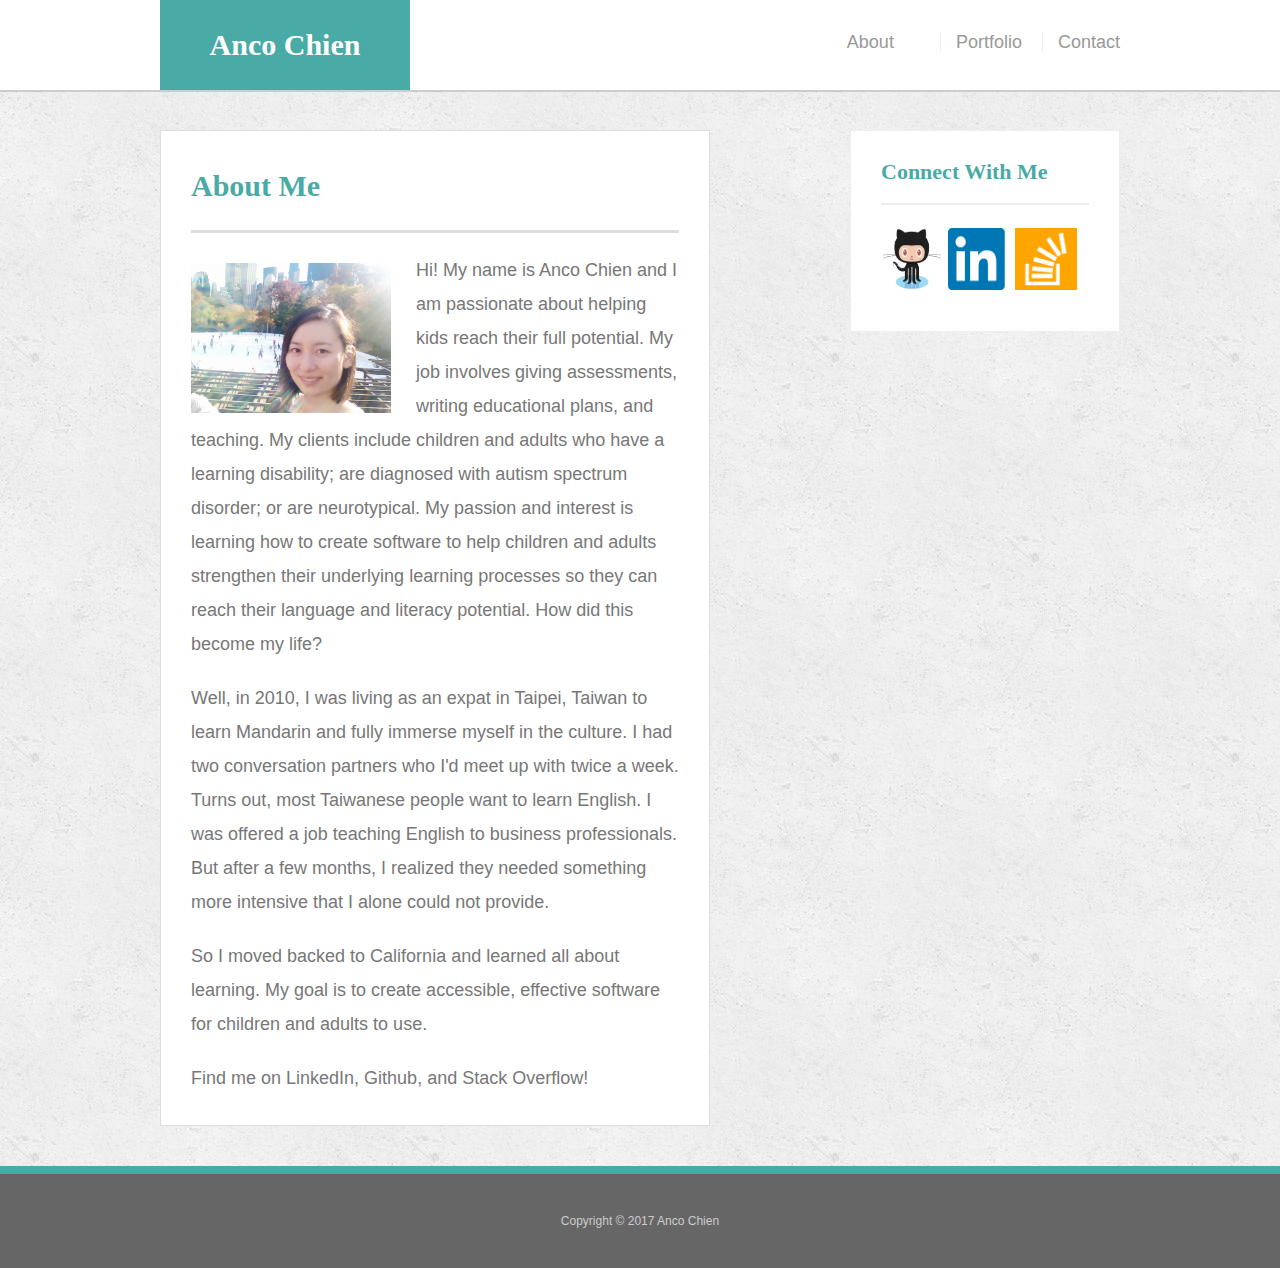
<file: index.html>
<!DOCTYPE html>
<html lang="en-us">

<head>
	<meta charset="UTF-8">
	<title>About | Anco Chien</title>
		<meta name= "viewport" content="width=device-width, initial-scale=1">
		<!-- Don't forget the css reset at top of link rel -->
		<link rel="stylesheet" type="text/css" href="assets/css/reset.css"> 
	<link rel="stylesheet" type="text/css" href="assets/css/style.css">
</head>
	
<body>
	
	<header id="masthead"> 
	<!-- next, you need a div to contain name logo and three links -->
		<div class="container">  
			<a href="index.html" id="logo">Anco Chien</a>
			
			<nav>
				<a href="index.html">About<a/>
				<a href="portfolio.html">Portfolio</a>
				<a href="contact.html">Contact</a>
			</nav>
		</div>
	</header>
<!-- now need a div for main container -->
	<div id="main-container" class= "container">
	<!-- id "main-container to style the big box; class "container"... -->
		<section class="main-section">
			<h1>About Me</h1>
		
			<img src="assets/images/anco.jpeg" width="375" height="300" class="auth-image" alt="Anco">
			
			<p>Hi! My name is Anco Chien and I am passionate about helping kids reach their full potential. My job involves giving assessments, writing educational plans, and teaching. My clients include children and adults who have a learning disability; are diagnosed with autism spectrum disorder; or are neurotypical. My passion and interest is learning how to create software to help children and adults strengthen their underlying learning processes so they can reach their language and literacy potential. How did this become my life?</p>
			
			<p>Well, in 2010, I was living as an expat in Taipei, Taiwan to learn Mandarin and fully immerse myself in the culture. I had two conversation partners who I'd meet up with twice a week. Turns out, most Taiwanese people want to learn English. I was offered a job teaching English to business professionals. But after a few months, I realized they needed something more intensive that I alone could not provide.</p>

			<p>So I moved backed to California and learned all about learning. My goal is to create accessible, effective software for children and adults to use.</p>
			
			<p>Find me on LinkedIn, Github, and Stack Overflow!</p>
			</section>	
			
		<section class="sidebar">
			<div id="connect">
				<h2>Connect With Me</h2>

				<a href="https://github.com/g-anico"><img src="assets/images/github.jpg" class="social" alt="GitHub" /></a>
				<a href="https://www.linkedin.com/in/anco-chien-5611a4137/"><img src="assets/images/linkedin.png" class="social" alt="LinkedIn" /></a>
				<a href="#"><img src="assets/images/stackoverflow-128.png" class="social" alt="Stack Overflow" /></a>
			</div>
		</section>	
	</div>	
			
			<footer>
				<div class="container">
				Copyright &copy; 2017 Anco Chien
				</div>
			</footer>	
	</body>

</html>
</file>
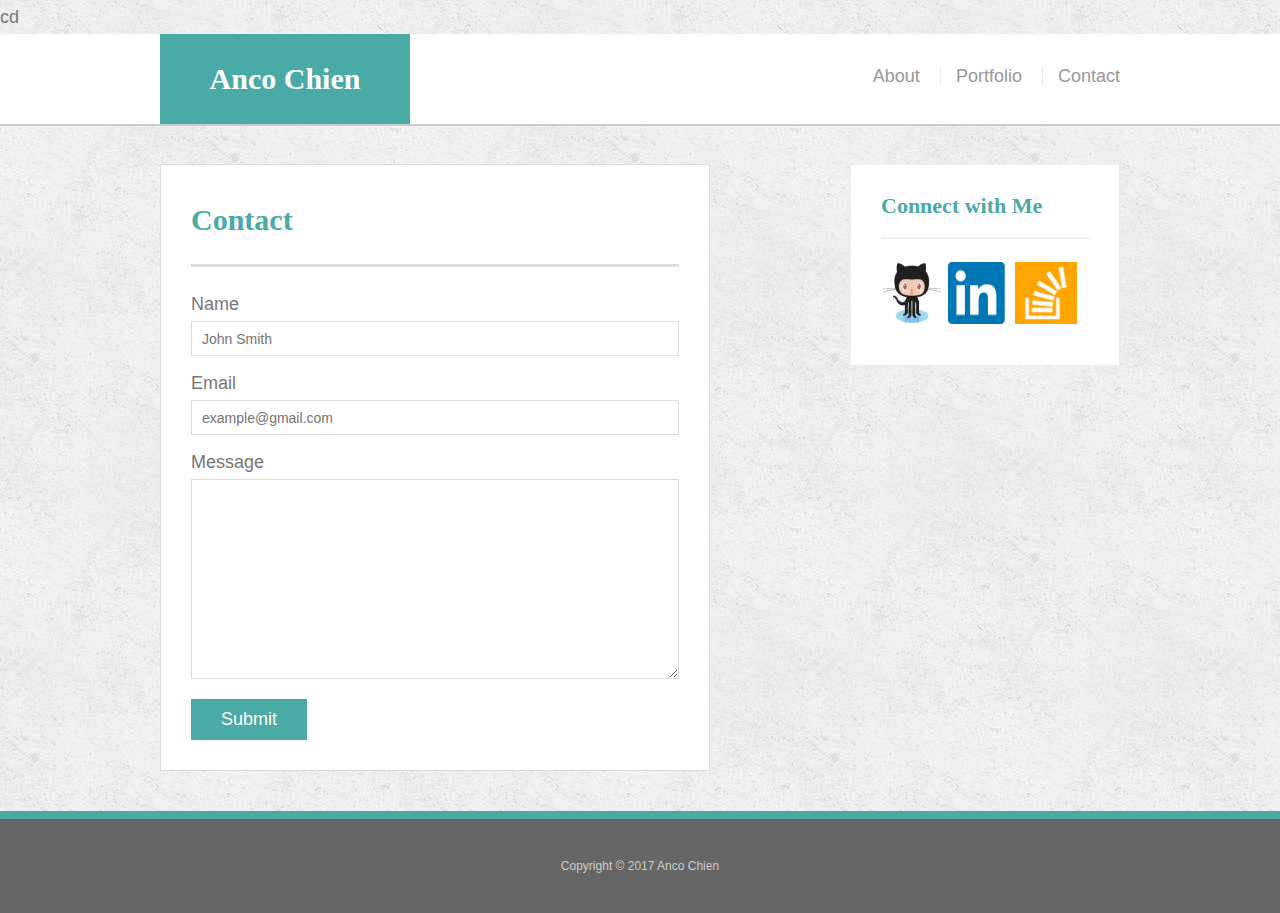
<file: contact.html>
cd<!doctype html>
<html lang="en-us">

<head>
  <meta charset="UTF-8">
  <title>Contact | Anco Chien</title>
  <meta name= "viewport" content="width=device-width, initial-scale=1">
  <link rel="stylesheet" type="text/css" href="assets/css/reset.css">
  <link rel="stylesheet" type="text/css" href="assets/css/style.css">
</head>

<body>

  <header id="masthead">
    <div class="container">
      <a href="index.html" id="logo">Anco Chien</a>
      <nav>
        <a href="index.html">About</a>
        <a href="portfolio.html">Portfolio</a>
        <a href="contact.html">Contact</a>
      </nav>
    </div>
  </header>

  <div id="main-container" class="container">
    <section class="main-section">
      <h1>Contact</h1>

      <form id="contact-form">
        <ul>
          <li>
            <label for="name">Name</label>
            <input type="text" id="name" name="name" placeholder="John Smith" required="required">
          </li>
          <li>
            <label for="email">Email</label>
            <input type="email" id="email" name="email" placeholder="example@gmail.com" required="required">
          </li>
          <li>
            <label for="message">Message</label>
            <textarea id="message" name="message" required="required"></textarea>
          </li>
        </ul>
        <input type="submit">
      </form>

    </section>

    <section class="sidebar">
      <div id="connect">
        <h2>Connect with Me</h2>

        <a href="https://github.com/g-anico"><img src="assets/images/github.jpg" class="social" alt="GitHub" /></a>
        <a href="https://www.linkedin.com/in/anco-chien-5611a4137/"><img src="assets/images/linkedin.png" class="social" alt="LinkedIn" /></a>
        <a href="#"><img src="assets/images/stackoverflow-128.png" class="social" alt="Stack Overflow" /></a>
      </div>
    </section>
  </div>

  <footer>
    <div class="container">
      Copyright &copy; 2017 Anco Chien
    </div>
  </footer>
</body>

</html>
</file>
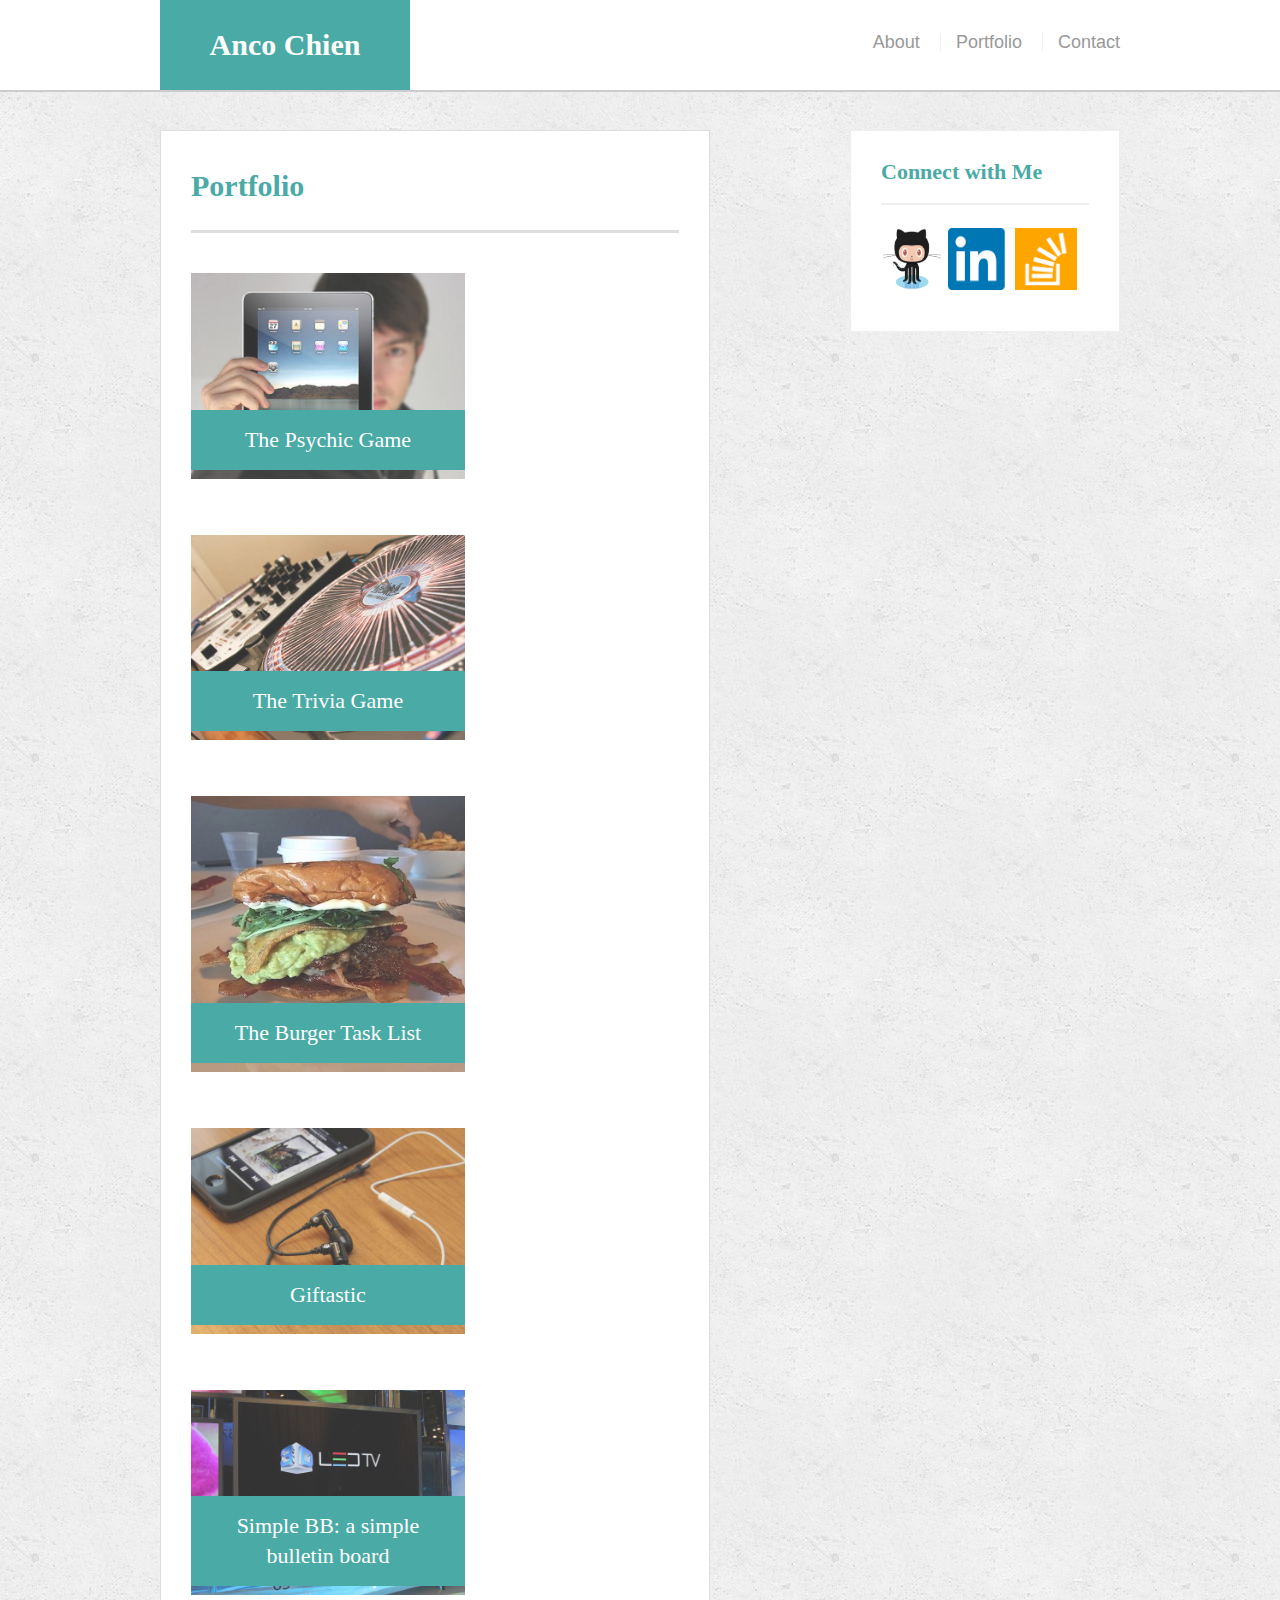
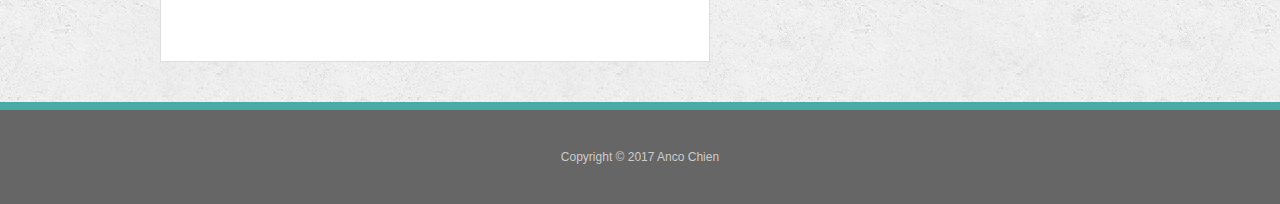
<file: portfolio.html>
<!doctype html>
<html lang="en-us">

<head>
  <meta charset="UTF-8">
  <title>Portfolio | Anco Chien</title>
  <meta name= "viewport" content="width=device-width, initial-scale=1">
  <link rel="stylesheet" type="text/css" href="assets/css/reset.css">
  <link rel="stylesheet" type="text/css" href="assets/css/style.css">
</head>

<body>

  <header id="masthead">
    <div class="container">
      <a href="index.html" id="logo">Anco Chien</a>
      <nav>
        <a href="index.html">About</a>
        <a href="portfolio.html">Portfolio</a>
        <a href="contact.html">Contact</a>
      </nav>
    </div>
  </header>

  <div id="main-container" class="container">
    <section class="main-section">
      <h1>Portfolio</h1>

      <div class="work">
        <a href="https://g-anico.github.io/Psychic-Game/"><img src="assets/images/technics-q-c-640-480-1.jpg" alt="hangman"></a>

        <h3>The Psychic Game</h3>
      </div>




      <div class="work">

        <a href="https://g-anico.github.io/TriviaGame/"><img src="assets/images/technics-q-c-640-480-2.jpg" alt="Trivia Game"></a>

        <h3>The Trivia Game</h3>
      </div>



      <div class="work">
        <a href=" https://mysterious-river-33126.herokuapp.com/"><img src="assets/images/burger.jpg" alt="burger"></a>

        <h3>The Burger Task List</h3>
      </div>



      <div class="work">
        <a href=" https://g-anico.github.io/GifTastic/"><img src="assets/images/technics-q-c-640-480-7.jpg" alt="Rutgers Info Widget"></a>

        <h3>Giftastic</h3>
      </div>



      <div class="work">
        <a href="https://github.com/g-anico/simpleBB"><img src="assets/images/technics-q-c-640-480-9.jpg" alt="Rock Paper Scissors"></a>

        <h3>Simple BB: a simple bulletin board</h3>
      </div>

    </section>

    <section class="sidebar">
      <div id="connect">
        <h2>Connect with Me</h2>

        <a href="https://github.com/g-anico"><img src="assets/images/github.jpg" class="social" alt="GitHub" /></a>
        <a href="https://www.linkedin.com/in/anco-chien-5611a4137/"><img src="assets/images/linkedin.png" class="social" alt="LinkedIn" /></a>
        <a href="#"><img src="assets/images/stackoverflow-128.png" class="social" alt="Stack Overflow" /></a>
      </div>
    </section>
  </div>

  <footer>
    <div class="container">
      Copyright &copy; 2017 Anco Chien
    </div>
  </footer>
</body>

</html>
</file>
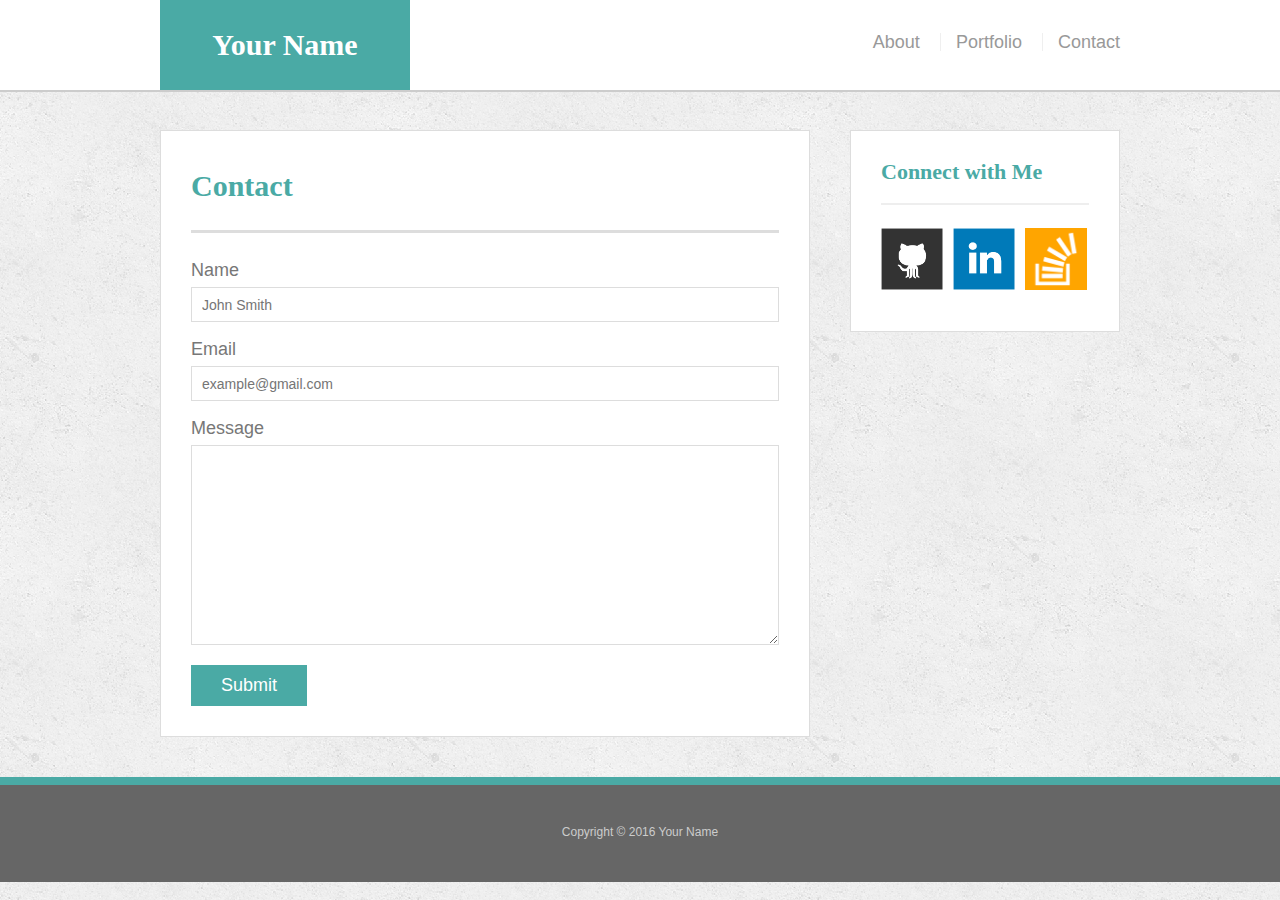
<file: bonus/hover-styles.html>
<!doctype html>
<html lang="en-us">

<head>
  <meta charset="UTF-8">
  <title>Hover Styling</title>
  <link rel="stylesheet" type="text/css" href="assets/css/reset.css">
  <link rel="stylesheet" type="text/css" href="assets/css/style.css">
</head>

<body>

  <header id="masthead">
    <div class="container">
      <a href="#" id="logo">Your Name</a>
      <nav>
        <a href="#">About</a>
        <a href="#">Portfolio</a>
        <a href="#">Contact</a>
      </nav>
    </div>
  </header>

  <div id="main-container" class="container">
    <section class="main-section">
      <h1>Contact</h1>

      <form id="contact-form">
        <ul>
          <li>
            <label for="name">Name</label>
            <input type="text" id="name" name="name" placeholder="John Smith" required="required">
          </li>
          <li>
            <label for="email">Email</label>
            <input type="email" id="email" name="email" placeholder="example@gmail.com" required="required">
          </li>
          <li>
            <label for="message">Message</label>
            <textarea id="message" name="message" required="required"></textarea>
          </li>
        </ul>
        <input type="submit">
      </form>

    </section>

    <section class="sidebar">
      <div id="connect">
        <h2>Connect with Me</h2>

        <img src="assets/images/github-128.png" class="social" alt="Github">
        <img src="assets/images/linkedin-128.png" class="social" alt="LinkedIn">
        <img src="assets/images/stackoverflow-128.png" class="social" alt="Stack Overflow">
      </div>
    </section>
  </div>

  <footer>
    <div class="container">
      Copyright &copy; 2016 Your Name
    </div>
  </footer>
</body>

</html>
</file>
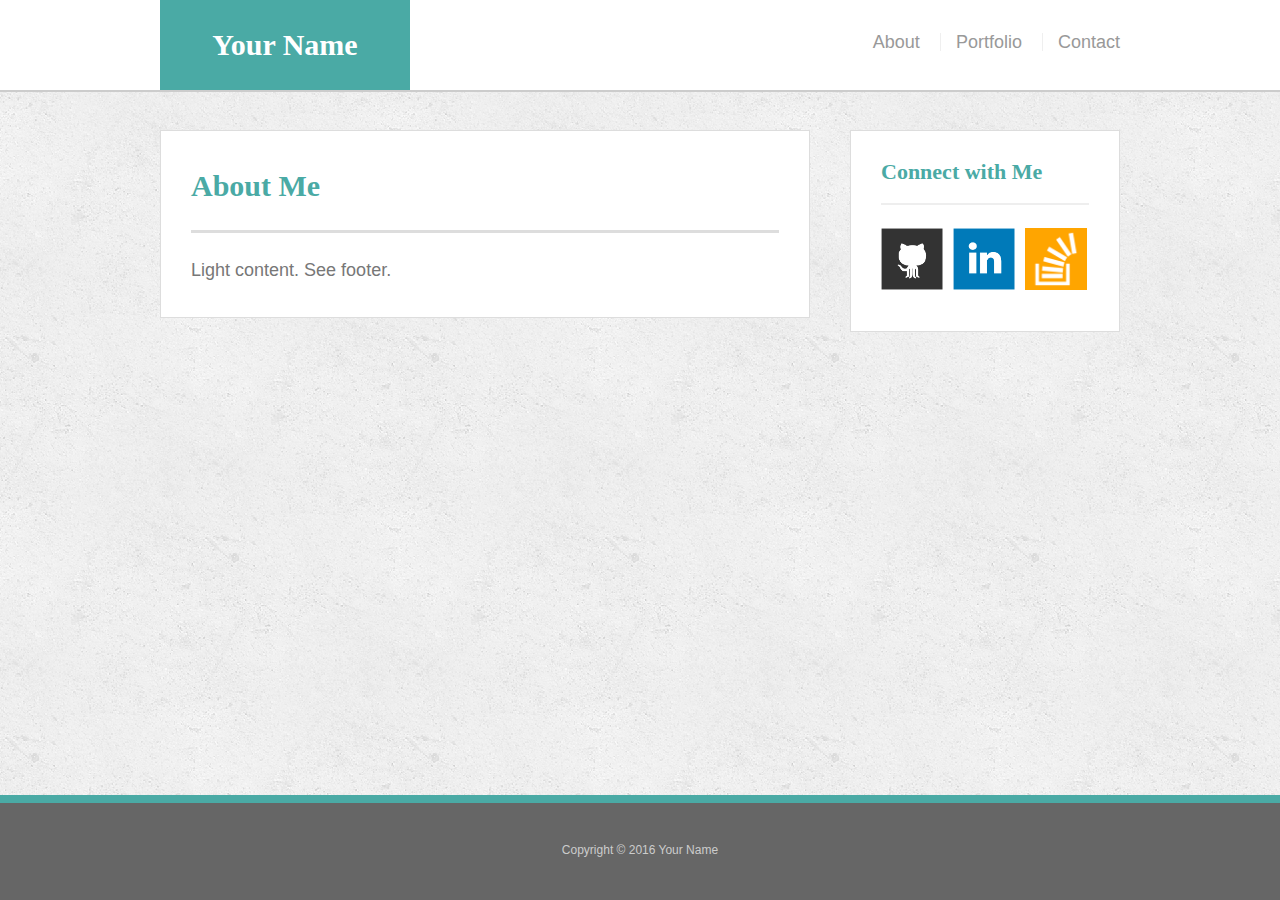
<file: bonus/sticky-footer.html>
<!doctype html>
<html lang="en-us">

<head>
  <meta charset="UTF-8">
  <title>Sticky Footer</title>
  <link rel="stylesheet" type="text/css" href="assets/css/reset.css">
  <link rel="stylesheet" type="text/css" href="assets/css/style.css">
</head>

<body>

  <header id="masthead">
    <div class="container">
      <a href="#" id="logo">Your Name</a>
      <nav>
        <a href="#">About</a>
        <a href="#">Portfolio</a>
        <a href="#">Contact</a>
      </nav>
    </div>
  </header>

  <div class="wrapper">
    <div id="main-container" class="container">
      <section class="main-section">
        <h1>About Me</h1>

        <p>Light content. See footer.</p>

      </section>

      <section class="sidebar">
        <div id="connect">
          <h2>Connect with Me</h2>

          <img src="assets/images/github-128.png" class="social" alt="Github">
          <img src="assets/images/linkedin-128.png" class="social" alt="LinkedIn">
          <img src="assets/images/stackoverflow-128.png" class="social" alt="Stack Overflow">
        </div>
      </section>

      <div class="push"></div>
    </div>
  </div>

  <footer>
    <div class="container">
      Copyright &copy; 2016 Your Name
    </div>
  </footer>
</body>

</html>
</file>
<file: assets/css/style.css>
body {
	font-family: Arial, "Helvetica Neue", Helvetica, sans-serif;
	font-size: 18px;
	line-height: 34px;
	color: #777;
	background: url("concrete_seamless.png");
}

* {
	box-sizing: border-box;
}

/* start hover styling */

#logo:hover,
input[type=submit]:hover {
  background: #5e7f7e;
}

nav a:hover {
  color: #5e7f7e;
}

.social:hover {
  cursor: pointer;
  opacity: 0.8;
}

/* end hover styling */

.container {
	width: 100%;
	max-width: 960px;
	margin: 0 auto;
	clear: both;
}


h1,
h2,
h3,
p {
	margin-bottom: 20px;
}

p:last-child {
	margin-bottom: 0;
}

h1,
h2,
h3 {
	font-family: Georgia, Times, "Times New Roman", serif;
	font-weight: 700;
	color: #4aaaa5;
}

h1{
	padding-bottom: 20px;
	font-size: 30px;
	line-height: 49px;
	border-bottom: 3px solid #ddd;
}

h2,
h3 {
	font-size: 22px;
}
/*now for the header*/
#masthead {
	position: fixed;
	z-index: 99;
	width: 100%;
	margin: 0 0 30px;
	overflow: auto;
	color: #fff;
	background: #fff;
	border-bottom: 2px solid #ccc;
}

#logo {
	float: left;
	width: 250px;
	height: 90px;
	font-family: Georgia, Times, "Times New Roman", serif;
	font-size: 30px;
	font-weight: 700;
	line-height: 90px;
	color: #fff;
	text-align: center;
	text-decoration: none;
	background: #4aaaa5;
}

nav {
	float: right;
	margin-top: 25px;
}

nav a {
	display: inline-block;
	padding-left: 15px;
	color: #999;
	margin-left: 15px;
	line-height: 18px;
	text-decoration: none;
	border-left: 1px solid #efefef;
}

nav a:first-child {
	border-left: 0 none;
}
/*now for the footer*/

footer {
	padding: 30px;
	clear: both;
	font-size: 12px;
	color: #fff;
	color: #ccc;
	text-align: center;
	background: #666;
	border-top: 8px solid #4aaaa5;
}

/*sidebar*/
.sidebar {
	float: right;
	width: 100%;
	max-width: 270px;
	padding: 30px;
	margin-bottom: 20px;
	background: #fff;
	border: 1px solid #eee;	
}

h3,
.sidebar h2 {
	padding-bottom: 20px;
	margin-bottom: 15px;
	line-height: 22px;
	border-bottom: 2px solid #eee;
}

.social {
	width: 62px;
	height: 62px;
	margin-top: 8px;
	margin-right: 5px;

}

.social:last-child {
	margin-right: 0;
}

#main-container {
	padding-top: 130px;
}

.main-section {
	float:left;
	width: 100%;
	max-width: 550px;						
	padding: 30px;
	margin: 0 0 40px;
	background: #fff;
	border: 1px solid #ddd;
}

/* Portfolio CSS!!! */
.work {
  position: relative;
  float: left;
  width: 274px;
  margin: 20px 0 25px;
  overflow: auto;
}

.work:nth-child(even) {
  margin-right: 40px;
}

.work img {
  width: 100%;
  border: 0 none;
  opacity: 0.8;
}

.work h3 {
  position: absolute;
  bottom: 20px;
  width: 100%;
  padding: 15px;
  margin-bottom: 0;
  font-weight: 300;
  line-height: 30px;
  color: #fff;
  text-align: center;
  background: #4aaaa5;
  border-bottom: 0;
}

.auth-image {
  float: left;
  width: 200px;
  height: auto;
  margin-top: 10px;
  margin-right: 25px;
}

/* contact page */

#contact-form ul {
  margin-bottom: 20px;
}

#contact-form li {
  margin-bottom: 10px;
}

label,
input[type=text],
input[type=email],
textarea {
  display: block;
  width: 100%;
}

input[type=text],
input[type=email],
textarea {
  height: 35px;
  padding: 0 10px;
  font-size: 14px;
  border: 1px solid #ddd;
}

textarea {
  height: 200px;
}

input[type=submit] {
  padding: 10px 30px;
  font-size: 18px;
  color: #fff;
  cursor: pointer;
  background: #4aaaa5;
  border: 0 none;
}

/*ENTER MEDIA QUERIES*/
/*Width of desktop layout is ~960px but we use 980px because
you want media queries to kick in before content is cut off*/
@media screen and (max-width: 980px) {
	.auth-image {
		width: 100%;
		float: none;

	}

	.main-section {
		width:100%;
		padding:30px;
		margin: 0 0 40px;
		float: left;
		display: block;
		max-width: 100%;
	}

	.sidebar {
		width: 100%;
		display: inline-block;
		float: none;
		margin-bottom: 40px;
		max-width: 100%;
		padding:30px;
	}

	.container {
		
	padding-left: 50px;
	padding-right: 50px;
	}

}

/*Width of a tablet 768px*/
@media screen and (max-width: 768px) {
	/*About Page*/
	#logo {
		padding-left: 15px;
	}

	.main-section {
		width:100%;
		padding:30px;
		margin: 0 0 40px;
		float: left;
		display: block;
		max-width: 100%;
	}

	#main-container {
		padding-top: 0px;
		width: 100%;	
	}
	
	#masthead {
		position: relative;
		padding-right: 40px;
	}
	.container {
		padding-left:20px;
		margin-right:0;
	}

	.sidebar {
		width: 100%;
		display: inline-block;
		float: none;
		margin-bottom: 40px;
		max-width: 100%;
		padding:30px;
	}
}

/*Width of a phone in landscape 640px*/
@media screen and (max-width: 640px) {
	.auth-image {
		float:none;
		width: 100%;
	}

	.section,
	.sidebar {
		width: 100%;
		display: inline-block;
	}
	
	.container {
		width: auto;
		margin: 0;
	}

	#main-container {
		padding-top:0px;
	}

	#masthead {
		position: static;
		padding-right: 0px;
	}

	#logo {
		display: inline;
		width: 100%;
		margin: 0;
	}
	
	nav {
		display: inline;
		width: 100%;
		text-align: center;
		padding-bottom: 20px;
	}
}
</file>
<file: bonus/assets/css/style.css>
body {
  font-family: Arial, "Helvetica Neue", Helvetica, sans-serif;
  font-size: 18px;
  line-height: 34px;
  color: #777;
  background: url("../images/concrete_seamless.png");
}

* {
  box-sizing: border-box;
  margin: 0;
}

/* sticky footer styling */

/* http://ryanfait.com/html5-sticky-footer/ */

html,
body {
  height: 100%;
}

.wrapper {
  height: auto !important;
  height: 100%;
  min-height: 100%;
  margin: 0 auto -105px;
}

footer,
.push {
  height: 105px;
}

/* end sticky footer styling */

/* start hover styling */

#logo:hover,
input[type=submit]:hover {
  background: #5e7f7e;
}

nav a:hover {
  color: #5e7f7e;
}

.social:hover {
  cursor: pointer;
  opacity: 0.8;
}

/* end hover styling */

/* general styling */

.container {
  width: 100%;
  max-width: 960px;
  margin: 0 auto;
  clear: both;
}

h1,
h2,
h3,
p {
  margin-bottom: 20px;
}

p:last-child {
  margin-bottom: 0;
}

h1,
h2,
h3 {
  font-family: Georgia, Times, "Times New Roman", serif;
  font-weight: 700;
  color: #4aaaa5;
}

h1 {
  padding-bottom: 20px;
  font-size: 30px;
  line-height: 49px;
  border-bottom: 3px solid #ddd;
}

h2,
h3 {
  font-size: 22px;
}

/* header */

#masthead {
  position: fixed;
  z-index: 99;
  width: 100%;
  margin: 0 0 30px;
  overflow: auto;
  color: #fff;
  background: #fff;
  border-bottom: 2px solid #ccc;
}

#logo {
  float: left;
  width: 250px;
  height: 90px;
  font-family: Georgia, Times, "Times New Roman", serif;
  font-size: 30px;
  font-weight: 700;
  line-height: 90px;
  color: #fff;
  text-align: center;
  text-decoration: none;
  background: #4aaaa5;
}

nav {
  float: right;
  margin-top: 25px;
}

nav a {
  display: inline-block;
  padding-left: 15px;
  margin-left: 15px;
  line-height: 18px;
  color: #999;
  text-decoration: none;
  border-left: 1px solid #efefef;
}

nav a:first-child {
  border-left: 0 none;
}

/* footer */

footer {
  padding: 30px 0;
  clear: both;
  font-size: 12px;
  color: #fff;
  color: #ccc;
  text-align: center;
  background: #666;
  border-top: 8px solid #4aaaa5;
}

/* sidebar */

.sidebar {
  float: right;
  width: 100%;
  max-width: 270px;
  padding: 30px;
  margin-bottom: 20px;
  background: #fff;
  border: 1px solid #ddd;
}

h3,
.sidebar h2 {
  padding-bottom: 20px;
  margin-bottom: 15px;
  line-height: 22px;
  border-bottom: 2px solid #eee;
}

.social {
  width: 62px;
  height: 62px;
  margin-top: 8px;
  margin-right: 5px;
}

.social:last-child {
  margin-right: 0;
}

/* main */

#main-container {
  padding-top: 130px;
}

.main-section {
  float: left;
  width: 100%;
  max-width: 650px;
  padding: 30px;
  margin: 0 0 40px;
  background: #fff;
  border: 1px solid #ddd;
}

/* contact page */

#contact-form ul {
  margin-bottom: 20px;
}

#contact-form li {
  margin-bottom: 10px;
}

label,
input[type=text],
input[type=email],
textarea {
  display: block;
  width: 100%;
}

input[type=text],
input[type=email],
textarea {
  height: 35px;
  padding: 0 10px;
  font-size: 14px;
  border: 1px solid #ddd;
}

textarea {
  height: 200px;
}

input[type=submit] {
  padding: 10px 30px;
  font-size: 18px;
  color: #fff;
  cursor: pointer;
  background: #4aaaa5;
  border: 0 none;
}
</file>
